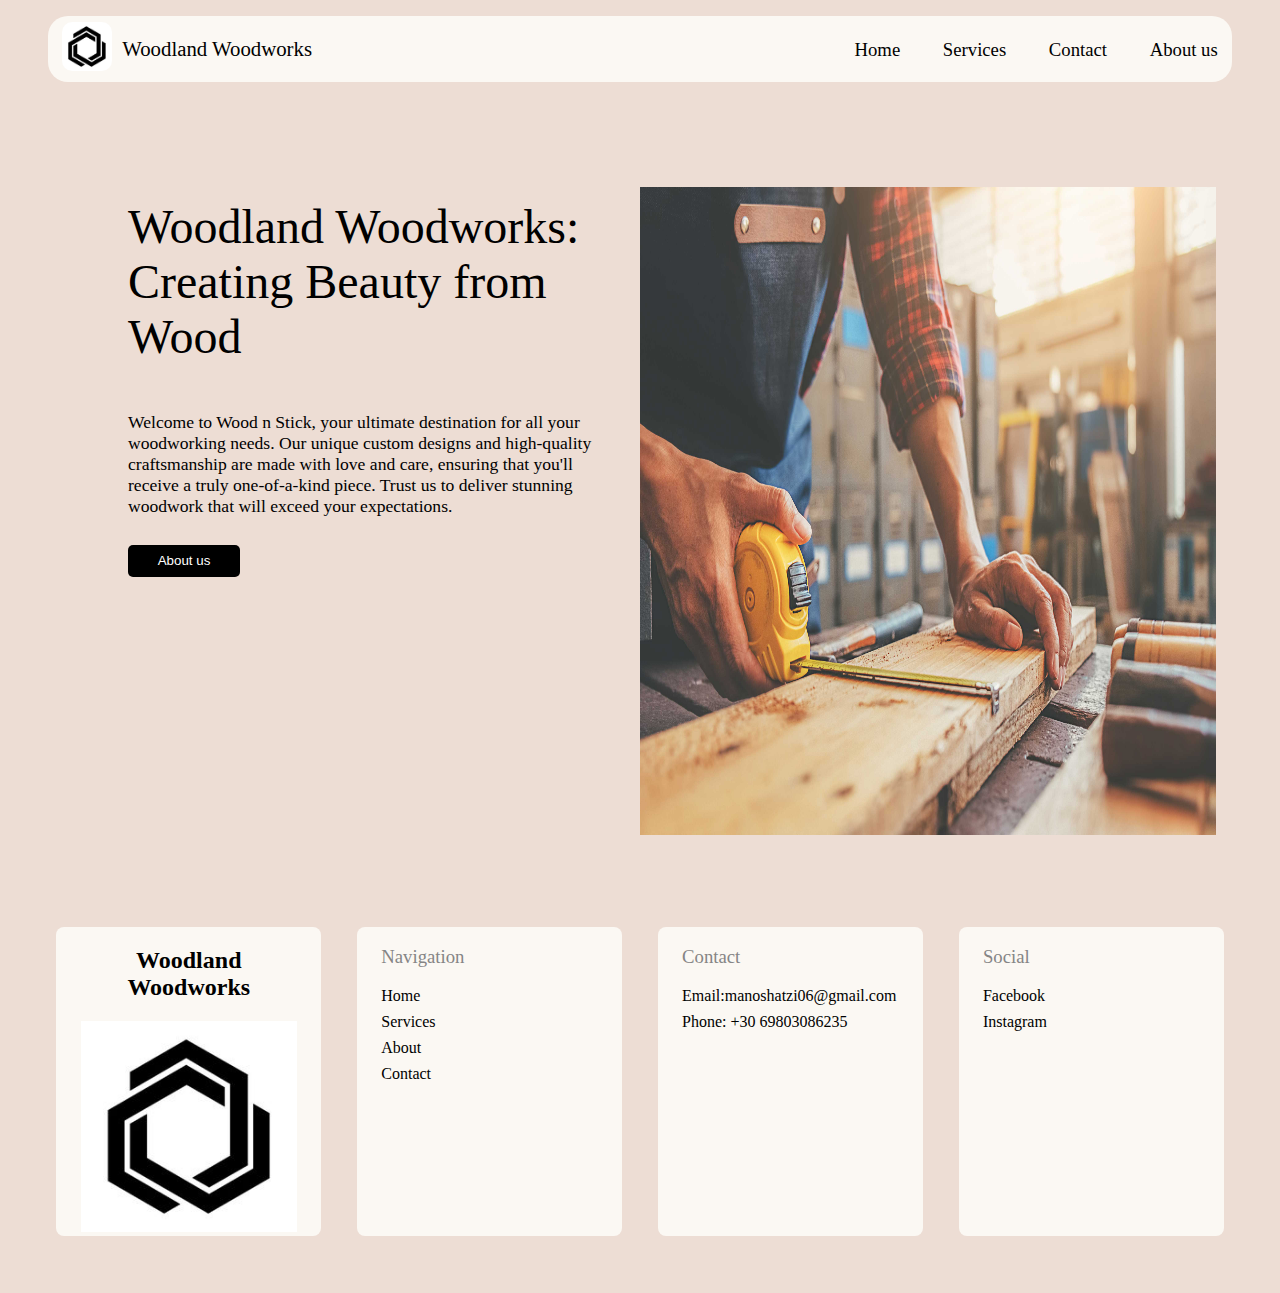
<file: index.html>
<!DOCTYPE html>
<html lang="en">
<head>
    <meta charset="UTF-8">
    <meta name="viewport" content="width=device-width, initial-scale=1.0">
    <title>Manos Website</title>
    <link rel="stylesheet" href="style.css">
</head>
<body>
    <header>
        <div id="navbar">
            <div id="stackLeftNav">
                <a href="https://youtube.com" ><img src="logo.jpg" id="logo"></a>
                <a href="youtube" id="headerTitle">Woodland Woodworks</a>
            </div>
            <div class="menu">
                <a href="youtube" id="menu-item">Home</a>
                <a href="youtube" id="menu-item">Services</a>
                <a href="youtube" id="menu-item">Contact</a>
                <a href="About.html" id="menu-item">About us</a>
            </div>
        </div>
    </header>

    <main>
        <div id="section1">
            <div id="leftBox">
                <div id="stackLeft1">
                    <p id="sec1Title">Woodland Woodworks: Creating Beauty from Wood</p>
                    <p id="sec1Par">Welcome to Wood n Stick, your ultimate destination
                    for all your woodworking needs. Our unique custom designs and
                    high-quality craftsmanship are made with love and care, ensuring
                    that you'll receive a truly one-of-a-kind piece. Trust us to deliver
                    stunning woodwork that will exceed your expectations.</p>
                    <button id="sec1Button" onclick="window.location.href='About.html'">About us</button>
                </div>
            </div>
            <div id="rightbox">
                <img src="woodworking.jpg" alt="woodworking picture" id="woodworking">
            </div>
        </div>
    </main>

    <footer>
        <div class="box" id="box1">
            <h2 id="footerTitle" onclick="window.location.href='/'">Woodland Woodworks</h2>
            <img src="logo.jpg" alt="woodland logo" id="footerLogo" onclick="window.location.href='/'">
        </div>
        <div class="box" id="box2">
            <h3 id="navigation">Navigation</h3>
            <ul id="stackFooterNav">
                <li id="list">
                    <a href="index.html" class="footerNav">Home</a>
                </li>
                <li id="list">
                <a href="index.html" class="footerNav">Services</a>
                </li>
                <li id="list">
                <a href="index.html" class="footerNav">About</a>
                </li>
                <li id="list">
                <a href="index.html" class="footerNav">Contact</a>
                </li>
            </div>
        </div>
        <div class="box">
            <h3 id="Contact">Contact</h3>
            <ul id="stackFooterNav">
                <li id="list">
            <a href="https://www.google.com" id="contactLink">Email:manoshatzi06@gmail.com</a>
                </li>
                <li id="list">
            <a href="https://www.google.com" id="contactLink">Phone: +30 69803086235</a>
                </li>
            </ul>
        </div>
        <div class="box">
            <h3 id="Social">Social</h3>
            <ul id="stackFooterNav">
                <li id="list">
                    <a href="https://www.facebook.com" id="socialLink">Facebook</a>
                </li>
                <li id="list">
                    <a href="https://www.instagram.com" id="socialLink">Instagram</a>
                </li>
            </ul>
        </div>
    </footer>


</body>
</html>
</file>
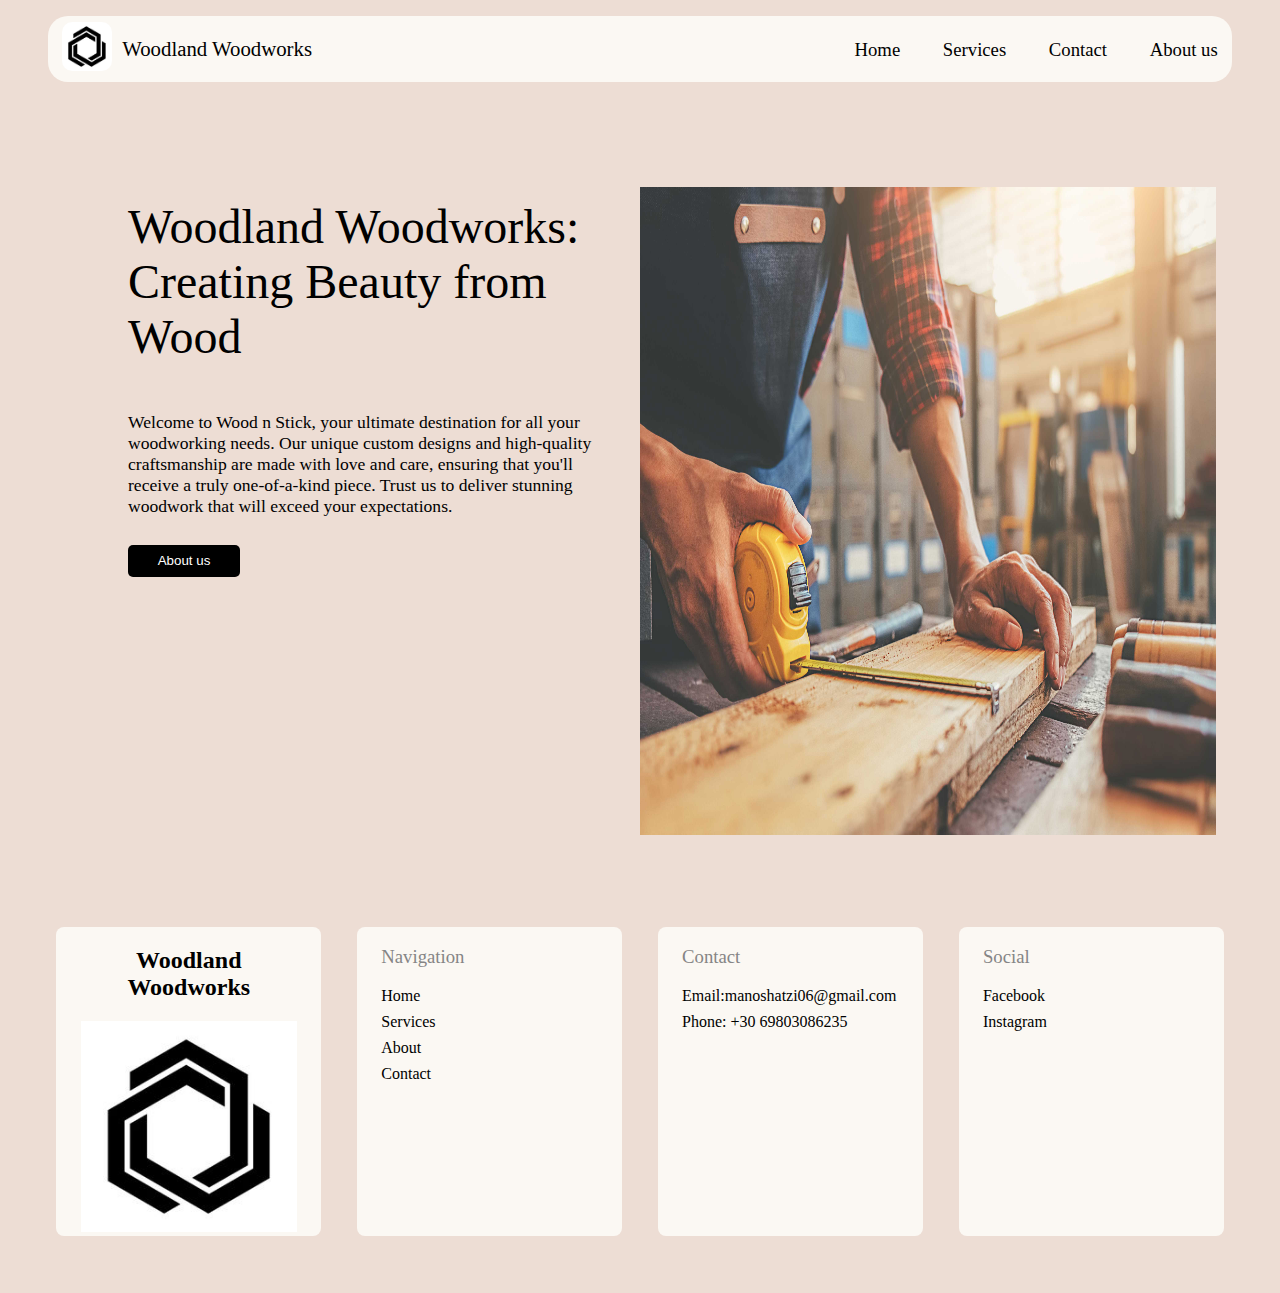
<file: Home/index.html>
<!DOCTYPE html>
<html lang="en">
<head>
    <meta charset="UTF-8">
    <meta name="viewport" content="width=device-width, initial-scale=1.0">
    <title>Manos Website</title>
    <link rel="stylesheet" href="/Home/style.css">
</head>
<body>
    <header>
        <div id="navbar">
            <div id="stackLeftNav">
                <a href="https://youtube.com" ><img src="/Home/logo.jpg" id="logo"></a>
                <a href="youtube" id="headerTitle">Woodland Woodworks</a>
            </div>
            <div class="menu">
                <a href="youtube" id="menu-item">Home</a>
                <a href="youtube" id="menu-item">Services</a>
                <a href="youtube" id="menu-item">Contact</a>
                <a href="/About us/About.html" id="menu-item">About us</a>
            </div>
        </div>
    </header>

    <main>
        <div id="section1">
            <div id="leftBox">
                <div id="stackLeft1">
                    <p id="sec1Title">Woodland Woodworks: Creating Beauty from Wood</p>
                    <p id="sec1Par">Welcome to Wood n Stick, your ultimate destination
                    for all your woodworking needs. Our unique custom designs and
                    high-quality craftsmanship are made with love and care, ensuring
                    that you'll receive a truly one-of-a-kind piece. Trust us to deliver
                    stunning woodwork that will exceed your expectations.</p>
                    <button id="sec1Button" onclick="window.location.href='index.html'">About us</button>
                </div>
            </div>
            <div id="rightbox">
                <img src="/Home/woodworking.jpg" alt="woodworking picture" id="woodworking">
            </div>
        </div>
    </main>

    <footer>
        <div class="box" id="box1">
            <h2 id="footerTitle" onclick="window.location.href='/'">Woodland Woodworks</h2>
            <img src="/Home/logo.jpg" alt="woodland logo" id="footerLogo" onclick="window.location.href='/'">
        </div>
        <div class="box" id="box2">
            <h3 id="navigation">Navigation</h3>
            <ul id="stackFooterNav">
                <li id="list">
                    <a href="index.html" class="footerNav">Home</a>
                </li>
                <li id="list">
                <a href="index.html" class="footerNav">Services</a>
                </li>
                <li id="list">
                <a href="index.html" class="footerNav">About</a>
                </li>
                <li id="list">
                <a href="index.html" class="footerNav">Contact</a>
                </li>
            </div>
        </div>
        <div class="box">
            <h3 id="Contact">Contact</h3>
            <ul id="stackFooterNav">
                <li id="list">
            <a href="https://www.google.com" id="contactLink">Email:manoshatzi06@gmail.com</a>
                </li>
                <li id="list">
            <a href="https://www.google.com" id="contactLink">Phone: +30 69803086235</a>
                </li>
            </ul>
        </div>
        <div class="box">
            <h3 id="Social">Social</h3>
            <ul id="stackFooterNav">
                <li id="list">
                    <a href="https://www.facebook.com" id="socialLink">Facebook</a>
                </li>
                <li id="list">
                    <a href="https://www.instagram.com" id="socialLink">Instagram</a>
                </li>
            </ul>
        </div>
    </footer>


</body>
</html>
</file>
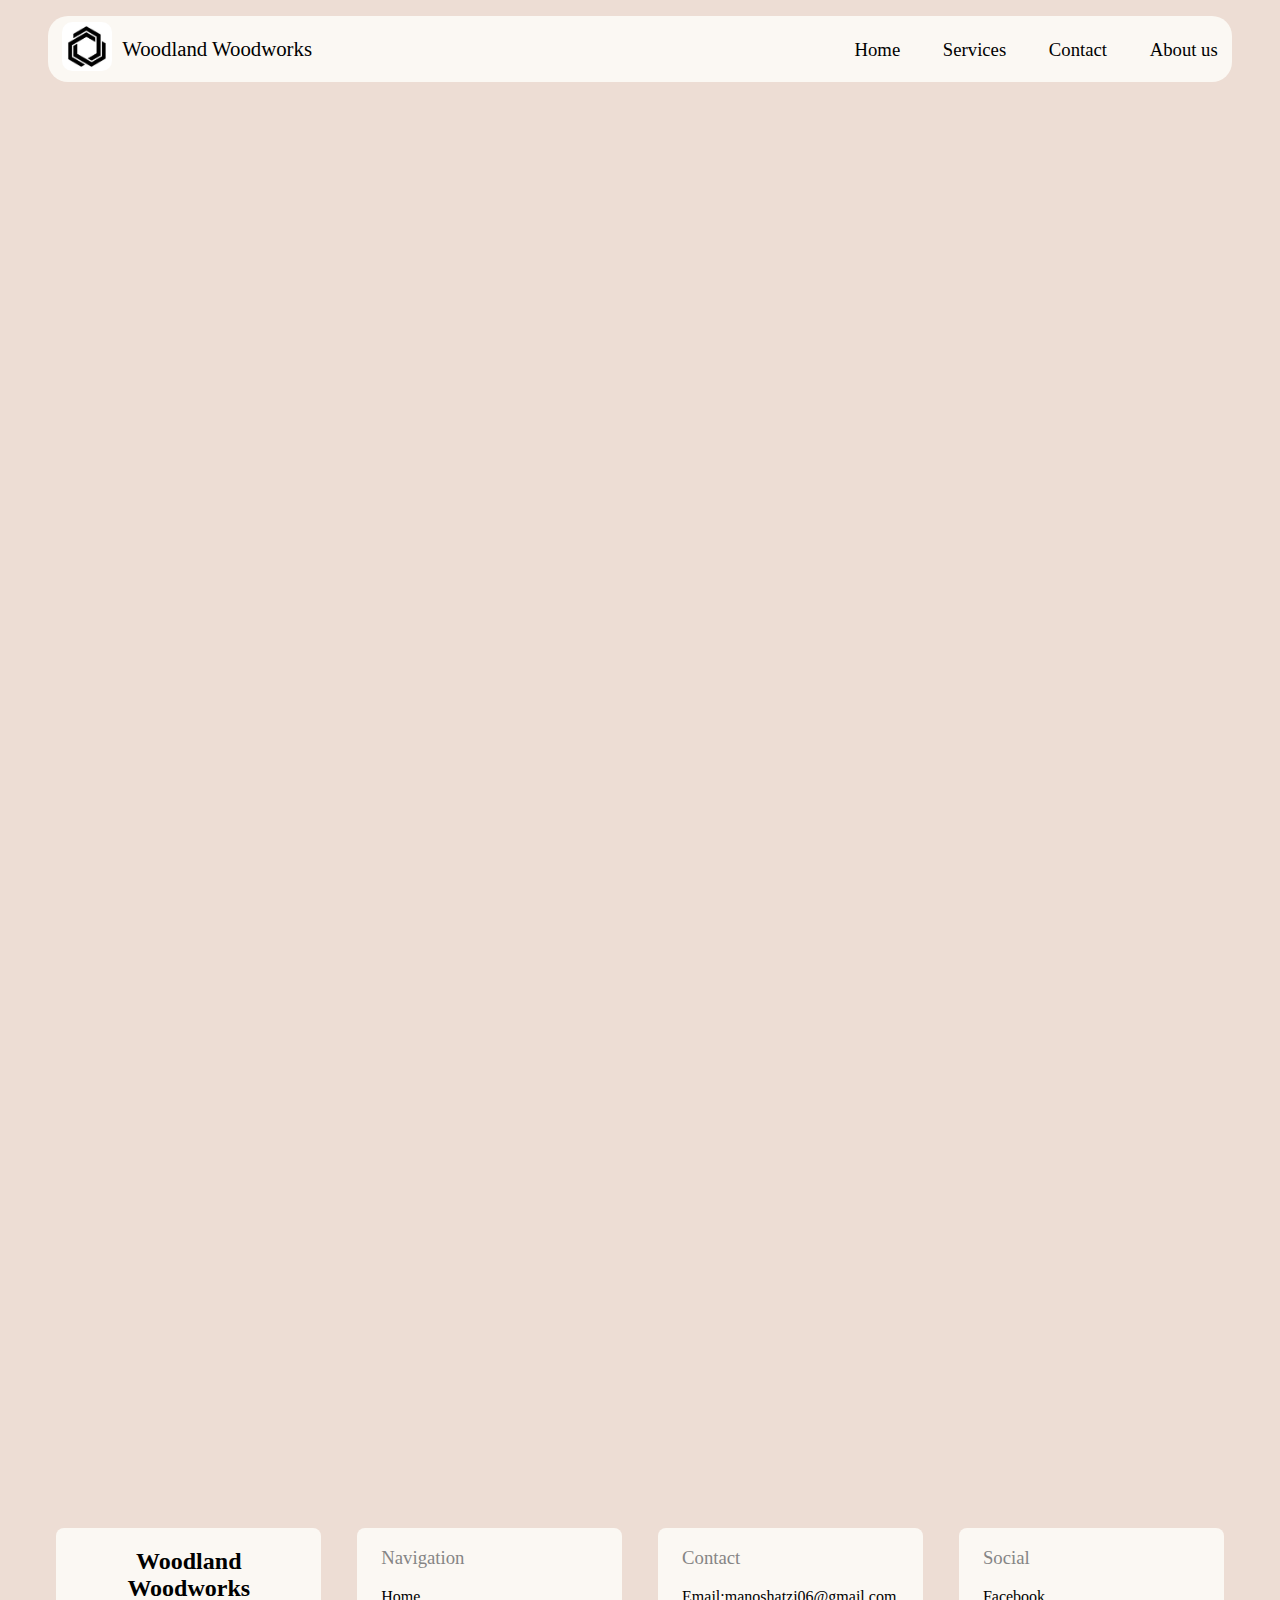
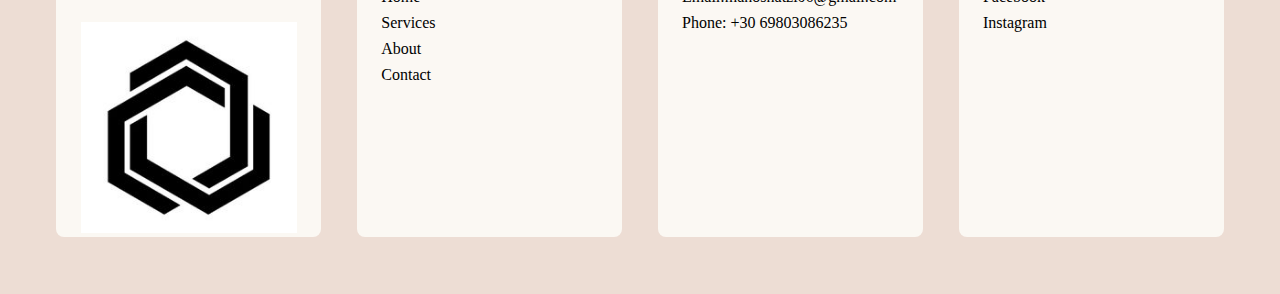
<file: About.html>
<!DOCTYPE html>
<html lang="en">
<head>
    <meta charset="UTF-8">
    <meta name="viewport" content="width=device-width, initial-scale=1.0">
    <title>About us</title>
    <link rel="stylesheet" href="styleAbout.css">
</head>
<body>
    <header>
        <div id="navbar">
            <div id="stackLeftNav">
                <a href="https://youtube.com" ><img src="logo.jpg" id="logo"></a>
                <a href="youtube" id="headerTitle">Woodland Woodworks</a>
            </div>
            <div class="menu">
                <a href="youtube" id="menu-item">Home</a>
                <a href="youtube" id="menu-item">Services</a>
                <a href="youtube" id="menu-item">Contact</a>
                <a href="About.html" id="menu-item">About us</a>
            </div>
        </div>
    </header>

    <main>
        <div id="section1">
            <div id="leftBox">
                <div id="stack">
                    <h1>Our Story</h1>
                    <h3>Crafting Legacy, One Piece at a Time</h3>
                    <p>Woodland Woodworks was born from the heart of Greece in 2011,
                        where tradition meets craftsmanship in every carefully carved
                        piece. Founded by a passionate artisan who believed in the power
                        of nature's beauty, Woodland Woodworks has grown from a small workshop
                        into a beloved destination for those seeking unique, handcrafted wooden
                        creations. Each item we craft tells a story of its own, reflecting our
                        commitment to quality, sustainability, and the timeless art of woodworking.
                        From the sun-drenched olive groves of Greece to homes around the world, Woodland
                        Woodworks brings the warmth and character of nature into everyday life.</p>
                </div>
            </div>
            <div id="rightbox">
                <img src="photo.webp" alt="">
            </div>
        </div>

        <div id="section2">
            <div id="cubes" class="leftBox">
                <h3>Our Mission: Crafting Timeless Beauty with Purpose</h3>
                <p>We are dedicated to preserving traditional craftsmanship while embracing modern design,
                    embracing the natural beauty of wood.</p>
            </div>
            <div id="cubes" class="middleBox">
                <h3>Our Commitment to Sustainability and Craftsmanship</h3>
                <p>Our values are rooted in sustainability, using eco-friendly materials and methods to
                    create beautiful, durable pieces, that both enhance your space and respect the environment.</p>
            </div>
            <div id="cubes" class="rightBox">
                <h3>The Craft Behind Our Creations</h3>
                <p>Each piece is meticulously handcrafted using time-honored techniques passed down through generations,
                    using only the finest sustainable wood, so that every product is both beautiful and environmentally responsible.</p>
            </div>
        </div>


    </main>


    <footer>
        <div class="box" id="box1">
            <h2 id="footerTitle" onclick="window.location.href='/'">Woodland Woodworks</h2>
            <img src="logo.jpg" alt="woodland logo" id="footerLogo" onclick="window.location.href='/'">
        </div>
        <div class="box" id="box2">
            <h3 id="navigation">Navigation</h3>
            <ul id="stackFooterNav">
                <li id="list">
                    <a href="index.html" class="footerNav">Home</a>
                </li>
                <li id="list">
                <a href="index.html" class="footerNav">Services</a>
                </li>
                <li id="list">
                <a href="index.html" class="footerNav">About</a>
                </li>
                <li id="list">
                <a href="index.html" class="footerNav">Contact</a>
                </li>
            </div>
        </div>
        <div class="box">
            <h3 id="Contact">Contact</h3>
            <ul id="stackFooterNav">
                <li id="list">
            <a href="https://www.google.com" id="contactLink">Email:manoshatzi06@gmail.com</a>
                </li>
                <li id="list">
            <a href="https://www.google.com" id="contactLink">Phone: +30 69803086235</a>
                </li>
            </ul>
        </div>
        <div class="box">
            <h3 id="Social">Social</h3>
            <ul id="stackFooterNav">
                <li id="list">
                    <a href="https://www.facebook.com" id="socialLink">Facebook</a>
                </li>
                <li id="list">
                    <a href="https://www.instagram.com" id="socialLink">Instagram</a>
                </li>
            </ul>
        </div>
    </footer>

</body>
</html>
</file>
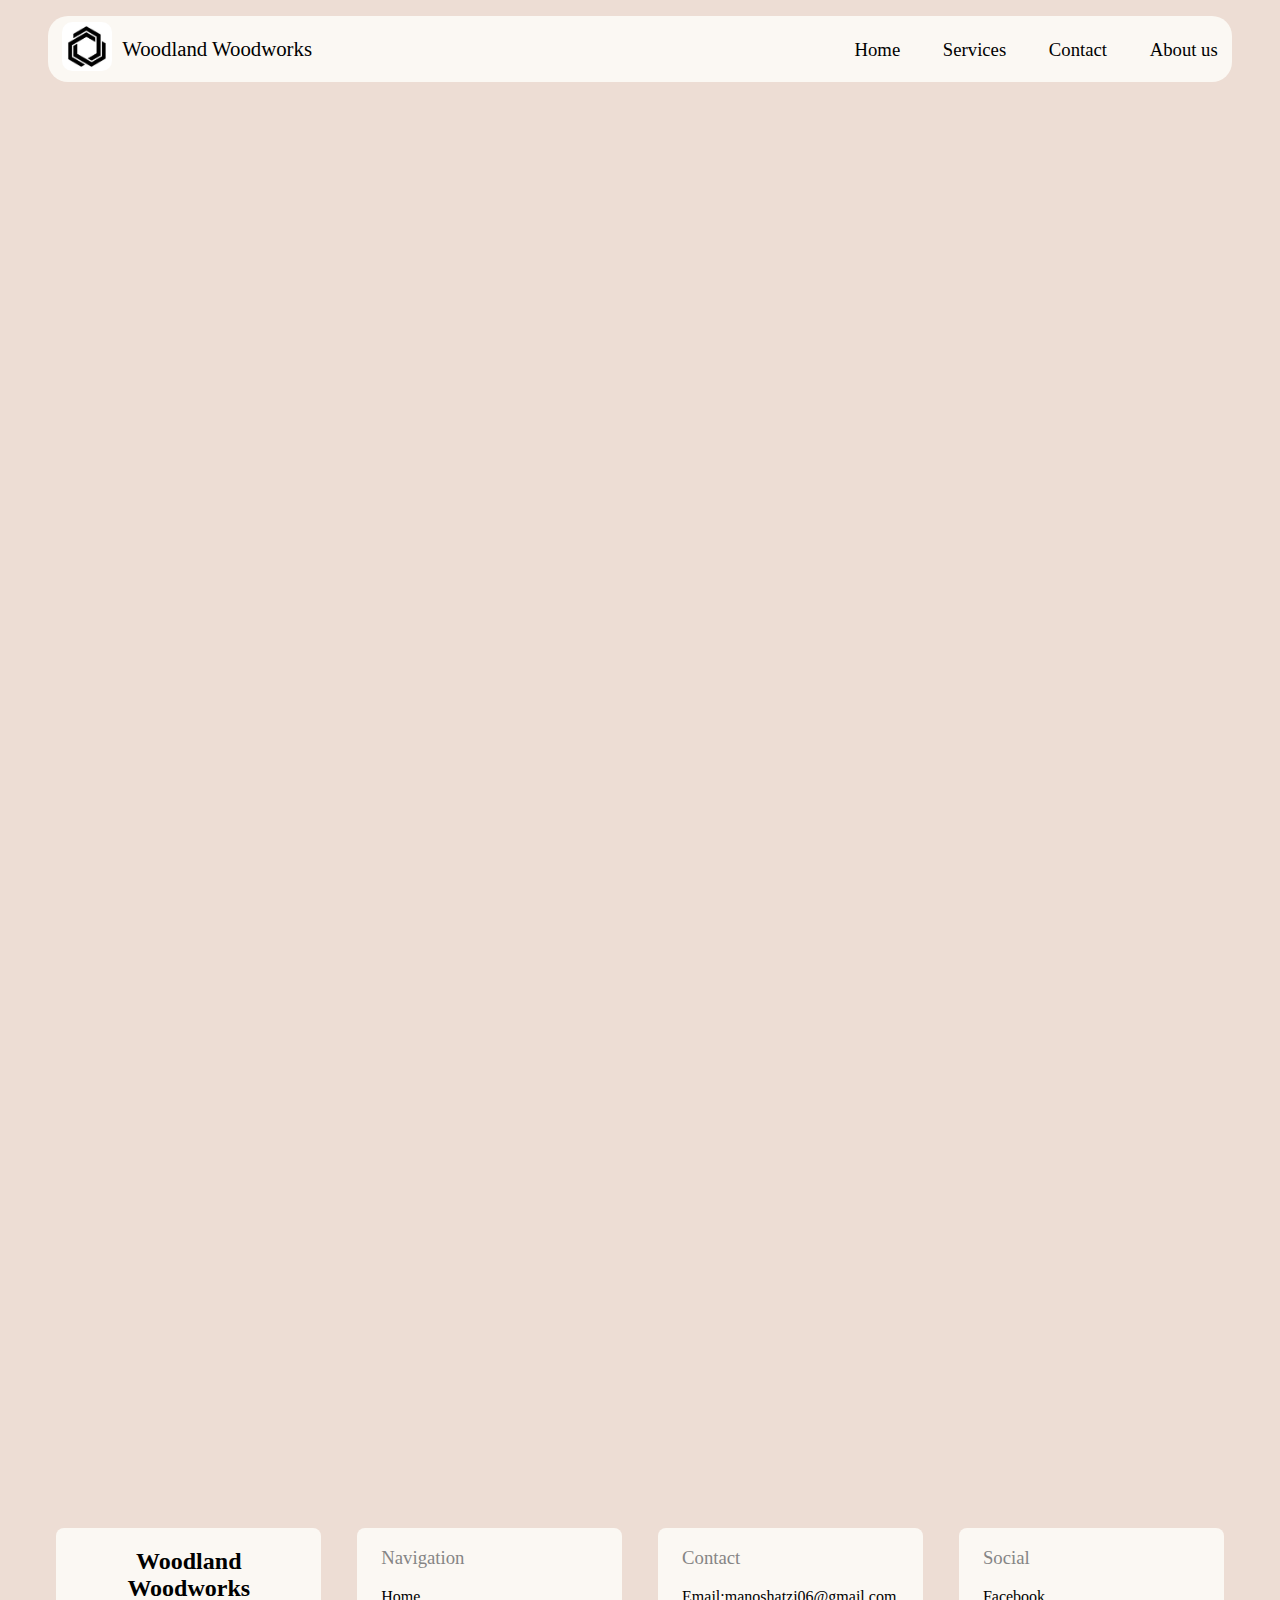
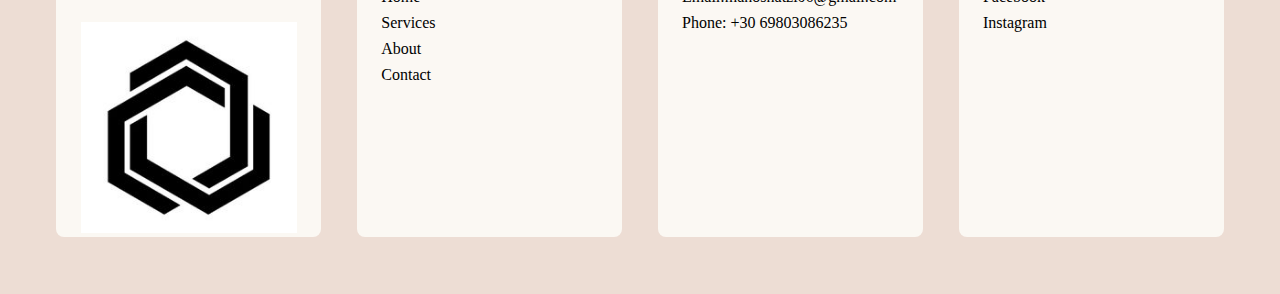
<file: About us/About.html>
<!DOCTYPE html>
<html lang="en">
<head>
    <meta charset="UTF-8">
    <meta name="viewport" content="width=device-width, initial-scale=1.0">
    <title>About us</title>
    <link rel="stylesheet" href="/About us/styleAbout.css">
</head>
<body>
    <header>
        <div id="navbar">
            <div id="stackLeftNav">
                <a href="https://youtube.com" ><img src="/About us/logo.jpg" id="logo"></a>
                <a href="youtube" id="headerTitle">Woodland Woodworks</a>
            </div>
            <div class="menu">
                <a href="youtube" id="menu-item">Home</a>
                <a href="youtube" id="menu-item">Services</a>
                <a href="youtube" id="menu-item">Contact</a>
                <a href="About.html" id="menu-item">About us</a>
            </div>
        </div>
    </header>

    <main>
        <div id="section1">
            <div id="leftBox">
                <div id="stack">
                    <h1>Our Story</h1>
                    <h3>Crafting Legacy, One Piece at a Time</h3>
                    <p>Woodland Woodworks was born from the heart of Greece in 2011,
                        where tradition meets craftsmanship in every carefully carved
                        piece. Founded by a passionate artisan who believed in the power
                        of nature's beauty, Woodland Woodworks has grown from a small workshop
                        into a beloved destination for those seeking unique, handcrafted wooden
                        creations. Each item we craft tells a story of its own, reflecting our
                        commitment to quality, sustainability, and the timeless art of woodworking.
                        From the sun-drenched olive groves of Greece to homes around the world, Woodland
                        Woodworks brings the warmth and character of nature into everyday life.</p>
                </div>
            </div>
            <div id="rightbox">
                <img src="/About us/photo.webp" alt="">
            </div>
        </div>

        <div id="section2">
            <div id="cubes" class="leftBox">
                <h3>Our Mission: Crafting Timeless Beauty with Purpose</h3>
                <p>We are dedicated to preserving traditional craftsmanship while embracing modern design,
                    embracing the natural beauty of wood.</p>
            </div>
            <div id="cubes" class="middleBox">
                <h3>Our Commitment to Sustainability and Craftsmanship</h3>
                <p>Our values are rooted in sustainability, using eco-friendly materials and methods to
                    create beautiful, durable pieces, that both enhance your space and respect the environment.</p>
            </div>
            <div id="cubes" class="rightBox">
                <h3>The Craft Behind Our Creations</h3>
                <p>Each piece is meticulously handcrafted using time-honored techniques passed down through generations,
                    using only the finest sustainable wood, so that every product is both beautiful and environmentally responsible.</p>
            </div>
        </div>


    </main>


    <footer>
        <div class="box" id="box1">
            <h2 id="footerTitle" onclick="window.location.href='/'">Woodland Woodworks</h2>
            <img src="/About us/logo.jpg" alt="woodland logo" id="footerLogo" onclick="window.location.href='/'">
        </div>
        <div class="box" id="box2">
            <h3 id="navigation">Navigation</h3>
            <ul id="stackFooterNav">
                <li id="list">
                    <a href="index.html" class="footerNav">Home</a>
                </li>
                <li id="list">
                <a href="index.html" class="footerNav">Services</a>
                </li>
                <li id="list">
                <a href="index.html" class="footerNav">About</a>
                </li>
                <li id="list">
                <a href="index.html" class="footerNav">Contact</a>
                </li>
            </div>
        </div>
        <div class="box">
            <h3 id="Contact">Contact</h3>
            <ul id="stackFooterNav">
                <li id="list">
            <a href="https://www.google.com" id="contactLink">Email:manoshatzi06@gmail.com</a>
                </li>
                <li id="list">
            <a href="https://www.google.com" id="contactLink">Phone: +30 69803086235</a>
                </li>
            </ul>
        </div>
        <div class="box">
            <h3 id="Social">Social</h3>
            <ul id="stackFooterNav">
                <li id="list">
                    <a href="https://www.facebook.com" id="socialLink">Facebook</a>
                </li>
                <li id="list">
                    <a href="https://www.instagram.com" id="socialLink">Instagram</a>
                </li>
            </ul>
        </div>
    </footer>

</body>
</html>
</file>
<file: style.css>
body{
    background-color: hsl(23, 42%, 88%);
    padding: 0%;
    margin: 0%;
}

header{
    padding-left: 3em;
    padding-right: 3em;
    padding-top: 1em;
    padding-bottom: 0em;
    height: 15vh;
}

#navbar{
    background-color: hsl(34, 51%, 97%);
    display: flex;
    justify-content: space-between;
    align-items: center;
    padding: 0.3em;
    border-radius: 20px;
    font-size: 1.3rem;
    position: sticky;
}

#stackLeftNav{
    display: flex;
    align-items: center;
    padding-left: 0.5rem;
}

.menu{
    padding-right: 0.5rem;
}

#logo{
    width: 50px;
    border-radius: 10px;
}

#headerTitle{
    margin-left: 10px;
    text-decoration: none;
    color: black;
}

#menu-item{
    display: inline-flex;
    margin-left: 2em;
    text-decoration: none;
    color: black;
    font-size: 0.9em;
}

#menu-item:hover{
    text-decoration: underline black 0.1em;
}

/* ======================================================================= */

#section1{
    height: 80vh;
    display: inline-flex;
    width: 100%;
}

#leftBox{
    width: 50%;
    overflow: hidden;
}

#stackLeft1{
    padding-left: 8rem;
    padding-right: 1rem;
    align-items: center;
    animation: slide2 1.5s ease 0s 1 normal forwards;
}

#sec1Title{
    font-size: 3rem;
}

#sec1Par{
    font-size: 1.1rem;
}

#sec1Button{
    width: 7rem;
    height: 2rem;
    border-radius: 5px;
    border: none;
    background-color: black;
    color: white;
    margin-top: 10px;
    cursor: pointer;
}

#sec1Button:hover{
    background-color: hsl(0, 0%, 20%);
}

#rightbox{
    width: 45%;
    display: flex;
    align-items: center;
    justify-content: center;
    overflow:hidden;
}

#woodworking{
    height: 90%;
    width: 100%;
    animation: slide 1.5s ease 0s 1 normal forwards;
}

@keyframes slide {
    0%{
        translate: 100% 0%;
    }
    100%{
        margin-right: 0rem;
    }
}

@keyframes slide2 {
    0%{
        translate: -100% 0%;
    }
    100%{
        margin-right: 0rem;
    }
}
/* ============================================================== */

footer{
    display: flex;
    padding: 3%;
}

.box{
    background-color: hsl(34, 51%, 97%);
    border-radius: 0.5em;
    width: 25%;
    margin: 1.5%;
    text-align: left;
    padding-left: 2%;
    padding-right: 2%;
}

#footerTitle{
    text-align: center;
    max-width: 100%;
}

#footerTitle:hover{
    cursor: pointer;
}

#box1{
    align-items: center;
}

#footerLogo{
    max-width: 100%;
}

#footerLogo:hover{
    cursor: pointer;
}

#stackFooterNav{
    list-style-type: none;
    padding-left: 0%;
}

#list{
    padding-bottom: 0.5em;
}

.footerNav{
    text-decoration: none;
    color: black;
}

.footerNav:hover{
    text-decoration: underline black;
}

#contactLink{
    text-decoration: none;
    color: black;
}

#contactLink:hover{
    text-decoration: underline black;
}

#socialLink{
    text-decoration: none;
    color: black;
}

#socialLink:hover{
    text-decoration: underline black;
}

h3{
    color: hsl(0, 0%, 52%);
    font-weight: lighter;
}
</file>
<file: Home/style.css>
body{
    background-color: hsl(23, 42%, 88%);
    padding: 0%;
    margin: 0%;
}

header{
    padding-left: 3em;
    padding-right: 3em;
    padding-top: 1em;
    padding-bottom: 0em;
    height: 15vh;
}

#navbar{
    background-color: hsl(34, 51%, 97%);
    display: flex;
    justify-content: space-between;
    align-items: center;
    padding: 0.3em;
    border-radius: 20px;
    font-size: 1.3rem;
    position: sticky;
}

#stackLeftNav{
    display: flex;
    align-items: center;
    padding-left: 0.5rem;
}

.menu{
    padding-right: 0.5rem;
}

#logo{
    width: 50px;
    border-radius: 10px;
}

#headerTitle{
    margin-left: 10px;
    text-decoration: none;
    color: black;
}

#menu-item{
    display: inline-flex;
    margin-left: 2em;
    text-decoration: none;
    color: black;
    font-size: 0.9em;
}

#menu-item:hover{
    text-decoration: underline black 0.1em;
}

/* ======================================================================= */

#section1{
    height: 80vh;
    display: inline-flex;
    width: 100%;
}

#leftBox{
    width: 50%;
    overflow: hidden;
}

#stackLeft1{
    padding-left: 8rem;
    padding-right: 1rem;
    align-items: center;
    animation: slide2 1.5s ease 0s 1 normal forwards;
}

#sec1Title{
    font-size: 3rem;
}

#sec1Par{
    font-size: 1.1rem;
}

#sec1Button{
    width: 7rem;
    height: 2rem;
    border-radius: 5px;
    border: none;
    background-color: black;
    color: white;
    margin-top: 10px;
    cursor: pointer;
}

#sec1Button:hover{
    background-color: hsl(0, 0%, 20%);
}

#rightbox{
    width: 45%;
    display: flex;
    align-items: center;
    justify-content: center;
    overflow:hidden;
}

#woodworking{
    height: 90%;
    width: 100%;
    animation: slide 1.5s ease 0s 1 normal forwards;
}

@keyframes slide {
    0%{
        translate: 100% 0%;
    }
    100%{
        margin-right: 0rem;
    }
}

@keyframes slide2 {
    0%{
        translate: -100% 0%;
    }
    100%{
        margin-right: 0rem;
    }
}
/* ============================================================== */

footer{
    display: flex;
    padding: 3%;
}

.box{
    background-color: hsl(34, 51%, 97%);
    border-radius: 0.5em;
    width: 25%;
    margin: 1.5%;
    text-align: left;
    padding-left: 2%;
    padding-right: 2%;
}

#footerTitle{
    text-align: center;
    max-width: 100%;
}

#footerTitle:hover{
    cursor: pointer;
}

#box1{
    align-items: center;
}

#footerLogo{
    max-width: 100%;
}

#footerLogo:hover{
    cursor: pointer;
}

#stackFooterNav{
    list-style-type: none;
    padding-left: 0%;
}

#list{
    padding-bottom: 0.5em;
}

.footerNav{
    text-decoration: none;
    color: black;
}

.footerNav:hover{
    text-decoration: underline black;
}

#contactLink{
    text-decoration: none;
    color: black;
}

#contactLink:hover{
    text-decoration: underline black;
}

#socialLink{
    text-decoration: none;
    color: black;
}

#socialLink:hover{
    text-decoration: underline black;
}

h3{
    color: hsl(0, 0%, 52%);
    font-weight: lighter;
}
</file>
<file: styleAbout.css>
body{
    background-color: hsl(23, 42%, 88%);
    padding: 0%;
    margin: 0%;
}

header{
    padding-left: 3em;
    padding-right: 3em;
    padding-top: 1em;
    padding-bottom: 1em;
    height: 15vh;
}

#navbar{
    background-color: hsl(34, 51%, 97%);
    display: flex;
    justify-content: space-between;
    align-items: center;
    padding: 0.3em;
    border-radius: 20px;
    font-size: 1.3rem;
    position: sticky;
}

#stackLeftNav{
    display: flex;
    align-items: center;
    padding-left: 0.5rem;
}

.menu{
    padding-right: 0.5rem;
}

#logo{
    width: 50px;
    border-radius: 10px;
}

#headerTitle{
    margin-left: 10px;
    text-decoration: none;
    color: black;
}

#menu-item{
    display: inline-flex;
    margin-left: 2em;
    text-decoration: none;
    color: black;
    font-size: 0.9em;
}

#menu-item:hover{
    text-decoration: underline black 0.1em;
}

/* ========================================================= */

#section1{
    height: 80vh;
    display: flex;
}

#leftBox{
    width: 60%;
    padding-left: 3em;
    padding-right: 3em;
    padding-top: 1.5em;
    padding-bottom: 1.5em;
}

#rightbox img{
    object-fit: cover;
    width: 100%;
    height: 100%;
    animation: slide2 2s ease 0.5s 1 normal forwards;
}

#rightbox{
    width: 40%;
    display: flex;
    align-items: center;
    justify-content: center;
    padding-right: 3em;
    overflow: hidden;
    visibility: hidden;
    border-radius: 5px;
}

#section1 h1{
    font-size: 3em;
    animation: slide 2s ease 0s 1 normal forwards;
}

#section1 h3{
    font-size: 1.5em;
    animation: slide 1.5s ease 0.5s 1 normal forwards;
}

#section1 p{
    font-size: 1.1em;
    line-height: 1.4em;
    animation: slide 1.5s ease 0.7s 1 normal forwards;
}

#stack{
    visibility: hidden;
}

@keyframes slide {
    0%{
        translate: -120% 0%;
    }
    100%{
        translate: 0% 0%;
        visibility: visible;
    }
}

@keyframes slide2 {
    0%{
        translate: 120% 0%;
        border-radius: 5px;
    }
    100%{
        translate: 0% 0%;
        visibility: visible;
        border-radius: 5px;
    }
}

/* Section 2 down================================================= */

#section2{
    display: flex;
    justify-content: center;
    height: 35vh;
    padding-left: 3em;
    padding-right: 3em;
    margin-top: 20vh;
    margin-bottom: 10vh;
}

#cubes{
    border: 3px solid;
    background-color: white;
    color: hsl(0, 0%, 30%);
    border-radius: 0.5em;
    width: 30%;
    text-align: center;
    padding-left: 5px;
    padding-right: 5px;
    transition: transform 0.3s ease, box-shadow 0.3s ease;
}

#cubes:hover{
    transform: scale(1.03);
    box-shadow: 0 4px 20px rgba(0, 0, 0, 0.2);
}

.rightBox{
    visibility: hidden;
    animation: slideSec2 1.5s ease 0s 1 normal forwards;
}

.middleBox{
    margin-left: 2rem;
    margin-right: 2rem;
    visibility: hidden;
    animation: slideSec2 1.5s ease 0.5s 1 normal forwards;
}

.leftBox{
    animation: slideSec2 1.5s ease 1s 1 normal forwards;
    visibility: hidden;
}

@keyframes slideSec2 {
    0%{
        translate: -250% 0%;
    }
    100%{
        translate: 0% 0%;
        visibility: visible;
    }
}

/* Footer down==================================================== */

footer{
    display: flex;
    padding: 3%;
}

.box{
    background-color: hsl(34, 51%, 97%);
    border-radius: 0.5em;
    width: 25%;
    margin: 1.5%;
    text-align: left;
    padding-left: 2%;
    padding-right: 2%;
}

#footerTitle{
    text-align: center;
    max-width: 100%;
}

#footerTitle:hover{
    cursor: pointer;
}

#box1{
    align-items: center;
}

#footerLogo{
    max-width: 100%;
}

#footerLogo:hover{
    cursor: pointer;
}

#stackFooterNav{
    list-style-type: none;
    padding-left: 0%;
}

#list{
    padding-bottom: 0.5em;
}

.footerNav{
    text-decoration: none;
    color: black;
}

.footerNav:hover{
    text-decoration: underline black;
}

#contactLink{
    text-decoration: none;
    color: black;
}

#contactLink:hover{
    text-decoration: underline black;
}

#socialLink{
    text-decoration: none;
    color: black;
}

#socialLink:hover{
    text-decoration: underline black;
}

footer h3{
    color: hsl(0, 0%, 52%);
    font-weight: lighter;
}
</file>
<file: About us/styleAbout.css>
body{
    background-color: hsl(23, 42%, 88%);
    padding: 0%;
    margin: 0%;
}

header{
    padding-left: 3em;
    padding-right: 3em;
    padding-top: 1em;
    padding-bottom: 1em;
    height: 15vh;
}

#navbar{
    background-color: hsl(34, 51%, 97%);
    display: flex;
    justify-content: space-between;
    align-items: center;
    padding: 0.3em;
    border-radius: 20px;
    font-size: 1.3rem;
    position: sticky;
}

#stackLeftNav{
    display: flex;
    align-items: center;
    padding-left: 0.5rem;
}

.menu{
    padding-right: 0.5rem;
}

#logo{
    width: 50px;
    border-radius: 10px;
}

#headerTitle{
    margin-left: 10px;
    text-decoration: none;
    color: black;
}

#menu-item{
    display: inline-flex;
    margin-left: 2em;
    text-decoration: none;
    color: black;
    font-size: 0.9em;
}

#menu-item:hover{
    text-decoration: underline black 0.1em;
}

/* ========================================================= */

#section1{
    height: 80vh;
    display: flex;
}

#leftBox{
    width: 60%;
    padding-left: 3em;
    padding-right: 3em;
    padding-top: 1.5em;
    padding-bottom: 1.5em;
}

#rightbox img{
    object-fit: cover;
    width: 100%;
    height: 100%;
    animation: slide2 2s ease 0.5s 1 normal forwards;
}

#rightbox{
    width: 40%;
    display: flex;
    align-items: center;
    justify-content: center;
    padding-right: 3em;
    overflow: hidden;
    visibility: hidden;
    border-radius: 5px;
}

#section1 h1{
    font-size: 3em;
    animation: slide 2s ease 0s 1 normal forwards;
}

#section1 h3{
    font-size: 1.5em;
    animation: slide 1.5s ease 0.5s 1 normal forwards;
}

#section1 p{
    font-size: 1.1em;
    line-height: 1.4em;
    animation: slide 1.5s ease 0.7s 1 normal forwards;
}

#stack{
    visibility: hidden;
}

@keyframes slide {
    0%{
        translate: -120% 0%;
    }
    100%{
        translate: 0% 0%;
        visibility: visible;
    }
}

@keyframes slide2 {
    0%{
        translate: 120% 0%;
        border-radius: 5px;
    }
    100%{
        translate: 0% 0%;
        visibility: visible;
        border-radius: 5px;
    }
}

/* Section 2 down================================================= */

#section2{
    display: flex;
    justify-content: center;
    height: 35vh;
    padding-left: 3em;
    padding-right: 3em;
    margin-top: 20vh;
    margin-bottom: 10vh;
}

#cubes{
    border: 3px solid;
    background-color: white;
    color: hsl(0, 0%, 30%);
    border-radius: 0.5em;
    width: 30%;
    text-align: center;
    padding-left: 5px;
    padding-right: 5px;
    transition: transform 0.3s ease, box-shadow 0.3s ease;
}

#cubes:hover{
    transform: scale(1.03);
    box-shadow: 0 4px 20px rgba(0, 0, 0, 0.2);
}

.rightBox{
    visibility: hidden;
    animation: slideSec2 1.5s ease 0s 1 normal forwards;
}

.middleBox{
    margin-left: 2rem;
    margin-right: 2rem;
    visibility: hidden;
    animation: slideSec2 1.5s ease 0.5s 1 normal forwards;
}

.leftBox{
    animation: slideSec2 1.5s ease 1s 1 normal forwards;
    visibility: hidden;
}

@keyframes slideSec2 {
    0%{
        translate: -250% 0%;
    }
    100%{
        translate: 0% 0%;
        visibility: visible;
    }
}

/* Footer down==================================================== */

footer{
    display: flex;
    padding: 3%;
}

.box{
    background-color: hsl(34, 51%, 97%);
    border-radius: 0.5em;
    width: 25%;
    margin: 1.5%;
    text-align: left;
    padding-left: 2%;
    padding-right: 2%;
}

#footerTitle{
    text-align: center;
    max-width: 100%;
}

#footerTitle:hover{
    cursor: pointer;
}

#box1{
    align-items: center;
}

#footerLogo{
    max-width: 100%;
}

#footerLogo:hover{
    cursor: pointer;
}

#stackFooterNav{
    list-style-type: none;
    padding-left: 0%;
}

#list{
    padding-bottom: 0.5em;
}

.footerNav{
    text-decoration: none;
    color: black;
}

.footerNav:hover{
    text-decoration: underline black;
}

#contactLink{
    text-decoration: none;
    color: black;
}

#contactLink:hover{
    text-decoration: underline black;
}

#socialLink{
    text-decoration: none;
    color: black;
}

#socialLink:hover{
    text-decoration: underline black;
}

footer h3{
    color: hsl(0, 0%, 52%);
    font-weight: lighter;
}
</file>
